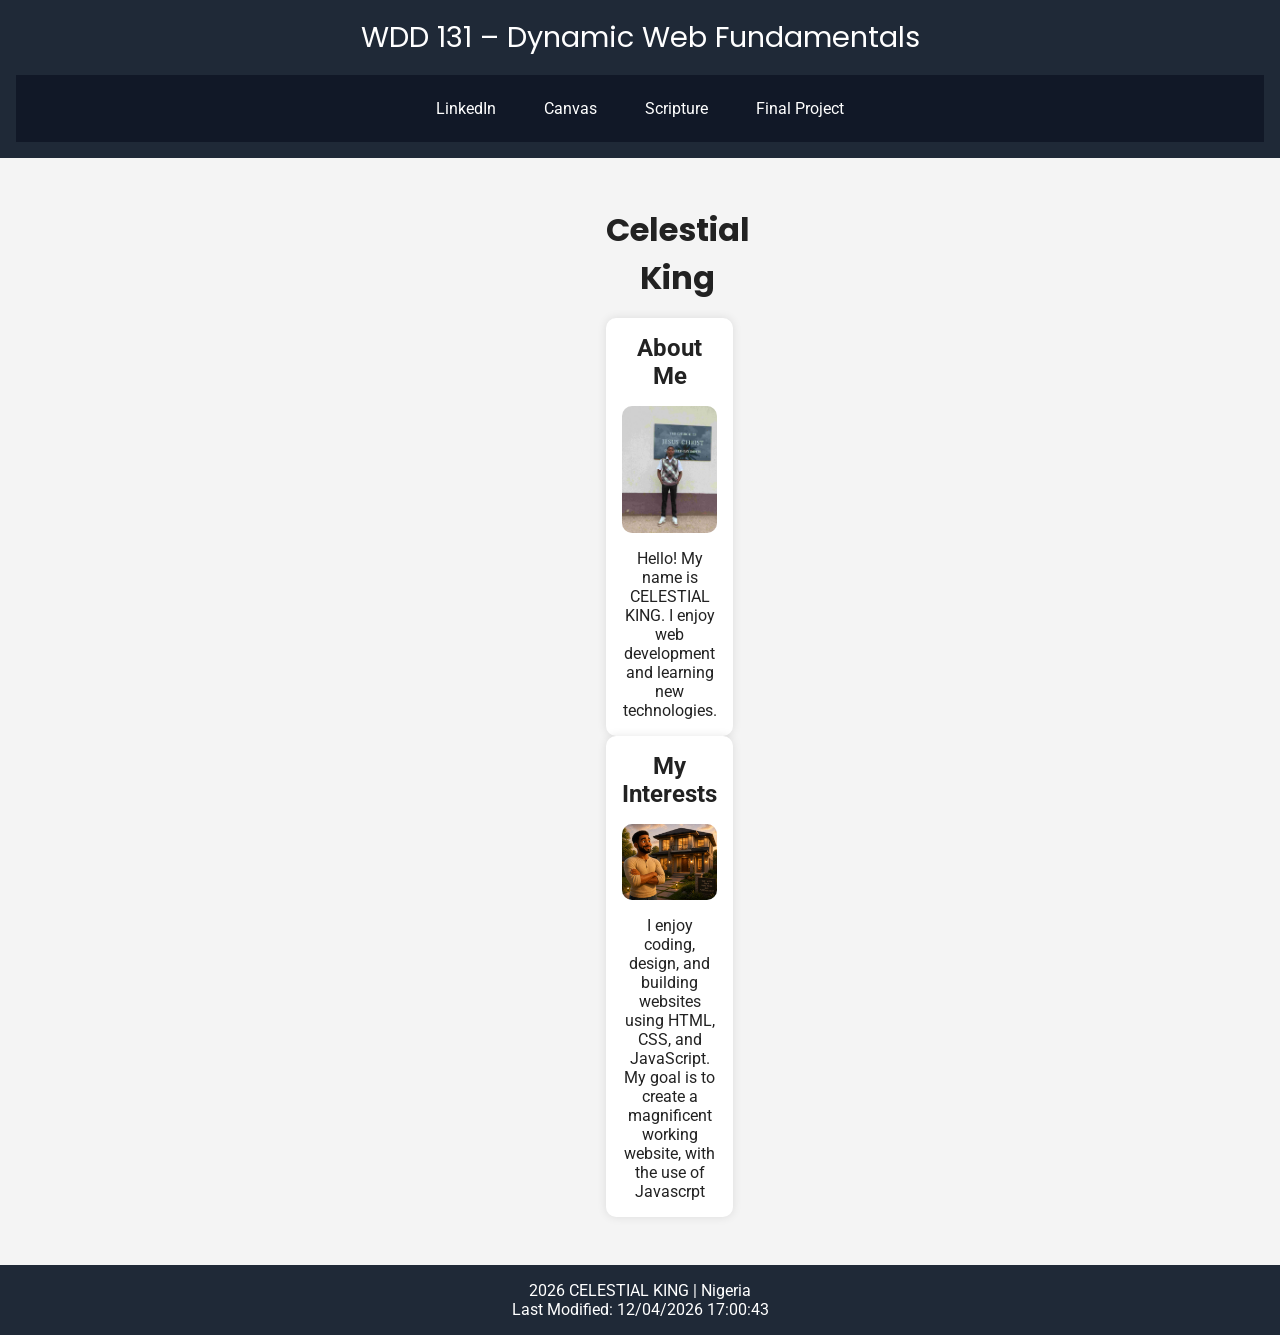
<file: index.html>
<!DOCTYPE html>
<html lang="en">
<head>
    <meta charset="UTF-8">
    <meta name="viewport" content="width=device-width, initial-scale=1.0">

    <title>WDD 131 – Dynamic Web Fundamentals – CELESTIAL KING</title>

    <meta name="description" content="WDD 131 – Dynamic Web Fundamentals, CELESTIAL KING, web development, HTML, CSS, JavaScript">
    <meta name="author" content="CELESTIAL KING">

    <!-- Google Fonts -->
    <link rel="preconnect" href="https://fonts.googleapis.com">
    <link rel="preconnect" href="https://fonts.gstatic.com" crossorigin>

    <link href="https://fonts.googleapis.com/css2?family=Poppins:wght@400;600&family=Roboto&display=swap" rel="stylesheet">

    <!-- CSS -->
     <link rel="stylesheet" href="styles/base.css"> 
    <!--link rel="stylesheet" href="styles/style.css"> -->

    <!-- JavaScript -->
    <script src="scripts/getdates.js" defer></script>
</head>

<body>

    <header>
        <span id="course-title">
            WDD 131 – Dynamic Web Fundamentals
        </span>

        <nav>
            <a href="https://www.linkedin.com/" target="_blank">LinkedIn</a>

            <a href="https://byupw.instructure.com/" target="_blank">Canvas</a>

            <a href="https://www.churchofjesuschrist.org/study/scriptures/bofm/1-ne/3?lang=eng&id=p7#p7" target="_blank">
                Scripture
            </a>

            <a href="#">Final Project</a>
        </nav>
    </header>

    <main>
        <h1>Celestial King</h1>

       <div class="cards-container">
         <section class="card">
            <h2>About Me</h2>

            <img src="images/profile.jpg" width="200" height="200" alt="Profile Image">

            <p>
                Hello! My name is CELESTIAL KING. I enjoy web development and learning new technologies. 
            </p>
        </section>

        <section class="card">
            <h2>My Interests</h2>

            <img src="images/code.jpg" alt="Coding Image">

            <p>
                I enjoy coding, design, and building websites using HTML, CSS, and JavaScript. My goal is to create a magnificent working website, with the use of Javascrpt
            </p>
        </section>
    </div>
    </main>

    <footer>
        <p>
        
            <span id="currentyear"></span>
            CELESTIAL KING | Nigeria
        </p>

        <p id="lastModified"></p>
    </footer>

</body>
</html>
</file>
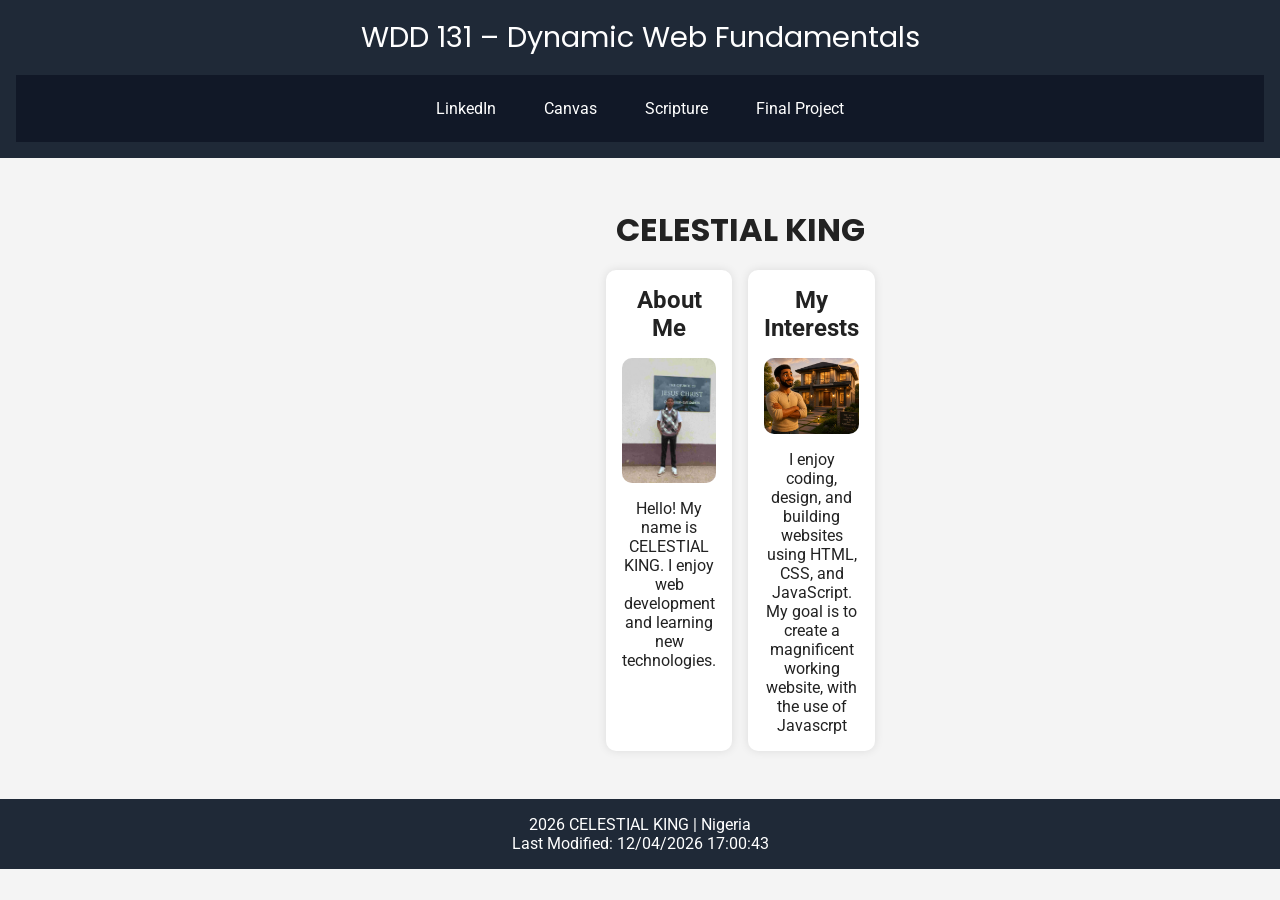
<file: week01/index.html>
<!DOCTYPE html>
<html lang="en">
<head>
    <meta charset="UTF-8">
    <meta name="viewport" content="width=device-width, initial-scale=1.0">

    <title>WDD 131 – Dynamic Web Fundamentals – CELESTIAL KING</title>

    <meta name="description" content="WDD 131 – Dynamic Web Fundamentals, CELESTIAL KING, web development, HTML, CSS, JavaScript">
    <meta name="author" content="CELESTIAL KING">

    <!-- Google Fonts -->
    <link rel="preconnect" href="https://fonts.googleapis.com">
    <link rel="preconnect" href="https://fonts.gstatic.com" crossorigin>

    <link href="https://fonts.googleapis.com/css2?family=Poppins:wght@400;600&family=Roboto&display=swap" rel="stylesheet">

    <!-- CSS -->
    <link rel="stylesheet" href="styles/base.css">

    <!-- JavaScript -->
    <script src="scripts/getdates.js" defer></script>
</head>

<body>

    <header>
        <span id="course-title">
            WDD 131 – Dynamic Web Fundamentals
        </span>

        <nav>
            <a href="https://www.linkedin.com/" target="_blank">LinkedIn</a>

            <a href="https://byupw.instructure.com/" target="_blank">Canvas</a>

            <a href="https://www.churchofjesuschrist.org/study/scriptures/bofm/1-ne/3?lang=eng&id=p7#p7" target="_blank">
                Scripture
            </a>

            <a href="#">Final Project</a>
        </nav>
    </header>

    <main>
        <h1>CELESTIAL KING</h1>

        <section class="card">
            <h2>About Me</h2>

            <img src="images/profile.jpg" width="200" height="200" alt="Profile Image">

            <p>
                Hello! My name is CELESTIAL KING. I enjoy web development and learning new technologies. 
            </p>
        </section>

        <section class="card">
            <h2>My Interests</h2>

            <img src="images/code.jpg" alt="Coding Image">

            <p>
                I enjoy coding, design, and building websites using HTML, CSS, and JavaScript. My goal is to create a magnificent working website, with the use of Javascrpt
            </p>
        </section>
    </main>

    <footer>
        <p>
        
            <span id="currentyear"></span>
            CELESTIAL KING | Nigeria
        </p>

        <p id="lastModified"></p>
    </footer>

</body>
</html>
</file>
<file: styles/base.css>
* {
    margin: 0;
    padding: 0;
    box-sizing: border-box;
}

body {
    font-family: 'Roboto', sans-serif;
    background-color: #f4f4f4;
    color: #222;
}

/* HEADER */
header {
    background-color: #1f2937;
    color: white;
    text-align: center;
    padding: 1rem;
}

#course-title {
    display: block;
    font-family: 'Poppins', sans-serif;
    font-size: 1.8rem;
    margin-bottom: 1rem;
}

/* NAVIGATION */
nav {
    display: flex;
    justify-content: center;
    gap: 1rem;
    background-color: #111827;
    padding: 1rem;
}

nav a {
    color: white;
    text-decoration: none;
    padding: 0.5rem 1rem;
    transition: 0.3s;
}

nav a:hover {
    background-color: #374151;
    border-radius: 5px;
}

/* MAIN */
main {
    max-width: 100px;
    margin: 2rem auto;
    display: grid;
    grid-template-columns: 1fr 1fr;
    gap: 1rem;
    padding: 1rem;
}

main h1 {
    grid-column: 1 / 3;
    text-align: center;
    font-family: 'Poppins', sans-serif;
}

/* CARDS */
.card {
    background-color: white;
    padding: 1rem;
    border-radius: 10px;
    box-shadow: 0 0 10px rgba(0,0,0,0.1);
    text-align: center;
}
   
.card img {
    width: 100%;
    max-width: 250px;
    height: auto;
    display: block;
    margin: 1rem auto;
    border-radius: 10px;
}

/* FOOTER */
footer {
    background-color: #1f2937;
    color: white;
    text-align: center;
    padding: 1rem;
}
</file>
<file: week01/styles/base.css>
* {
    margin: 0;
    padding: 0;
    box-sizing: border-box;
}

body {
    font-family: 'Roboto', sans-serif;
    background-color: #f4f4f4;
    color: #222;
}

/* HEADER */
header {
    background-color: #1f2937;
    color: white;
    text-align: center;
    padding: 1rem;
}

#course-title {
    display: block;
    font-family: 'Poppins', sans-serif;
    font-size: 1.8rem;
    margin-bottom: 1rem;
}

/* NAVIGATION */
nav {
    display: flex;
    justify-content: center;
    gap: 1rem;
    background-color: #111827;
    padding: 1rem;
}

nav a {
    color: white;
    text-decoration: none;
    padding: 0.5rem 1rem;
    transition: 0.3s;
}

nav a:hover {
    background-color: #374151;
    border-radius: 5px;
}

/* MAIN */
main {
    max-width: 100px;
    margin: 2rem auto;
    display: grid;
    grid-template-columns: 1fr 1fr;
    gap: 1rem;
    padding: 1rem;
}

main h1 {
    grid-column: 1 / 3;
    text-align: center;
    font-family: 'Poppins', sans-serif;
}

/* CARDS */
.card {
    background-color: white;
    padding: 1rem;
    border-radius: 10px;
    box-shadow: 0 0 10px rgba(0,0,0,0.1);
    text-align: center;
}
   
.card img {
    width: 100%;
    max-width: 250px;
    height: auto;
    display: block;
    margin: 1rem auto;
    border-radius: 10px;
}

/* FOOTER */
footer {
    background-color: #1f2937;
    color: white;
    text-align: center;
    padding: 1rem;
}
</file>
